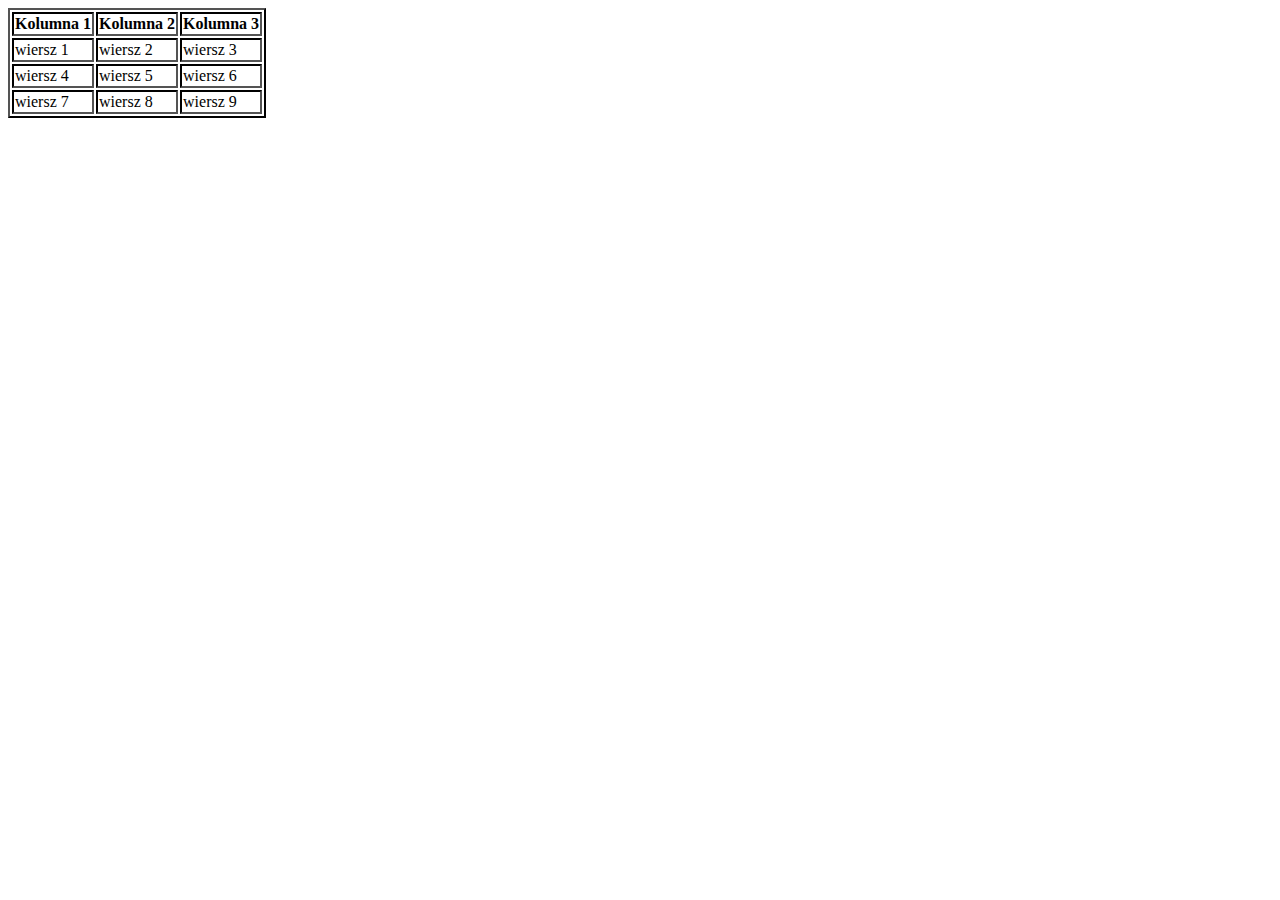
<file: Zadanie10/index.html>
<!DOCTYPE html>
<html lang="en">
<head>
    <meta charset="UTF-8">
    <meta http-equiv="X-UA-Compatible" content="IE=edge">
    <meta name="viewport" content="width=device-width, initial-scale=1.0">
    <link rel="stylesheet" href="style.css" type="text/css">
    <title>Document</title>
</head>
<body>
    <table>
        <thead>
            <tr>
                <th>Kolumna 1</th>
                <th>Kolumna 2</th>
                <th>Kolumna 3</th>
            </tr>
        </thead>
        <tbody>
            <tr>
                <td>wiersz 1</td>
                <td>wiersz 2</td>
                <td>wiersz 3</td>
            </tr>
            <tr>
                <td>wiersz 4</td>
                <td>wiersz 5</td>
                <td>wiersz 6</td>
            </tr>
            <tr>
                <td>wiersz 7</td>
                <td>wiersz 8</td>
                <td>wiersz 9</td>
            </tr>
        </tbody>
    </table>
</body>
</html>
</file>
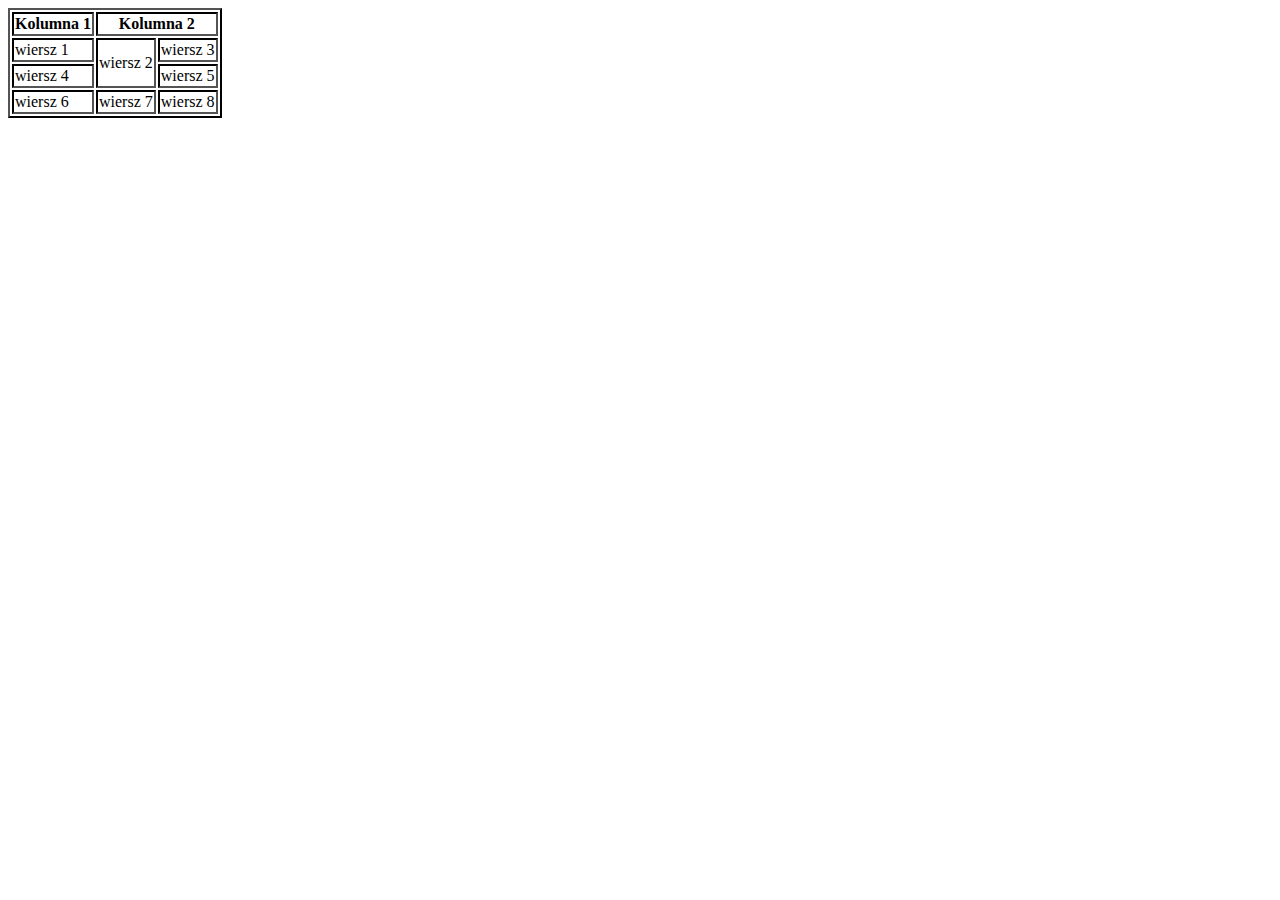
<file: Zadanie11/index.html>
<!DOCTYPE html>
<html lang="en">
<head>
    <meta charset="UTF-8">
    <meta http-equiv="X-UA-Compatible" content="IE=edge">
    <meta name="viewport" content="width=device-width, initial-scale=1.0">
    <link rel="stylesheet" href="style.css" type="text/css" />
    <title>Zadanie 11</title>
</head>
    <body>
        <table>
            <thead>
                <tr>
                    <th>Kolumna 1</th>
                    <th colspan=2>Kolumna 2</th>
                </tr>
            </thead>
            <tbody>
                <tr>
                    <td>wiersz 1</td>
                    <td rowspan=2>wiersz 2</td>
                    <td>wiersz 3</td>
                </tr>
                <tr>
                    <td>wiersz 4</td>
                    <td>wiersz 5</td>
                </tr>
                <tr>
                    <td>wiersz 6</td>
                    <td>wiersz 7</td>
                    <td>wiersz 8</td>
                </tr>
            </tbody>
        </table>
    </body>
</html>
</file>
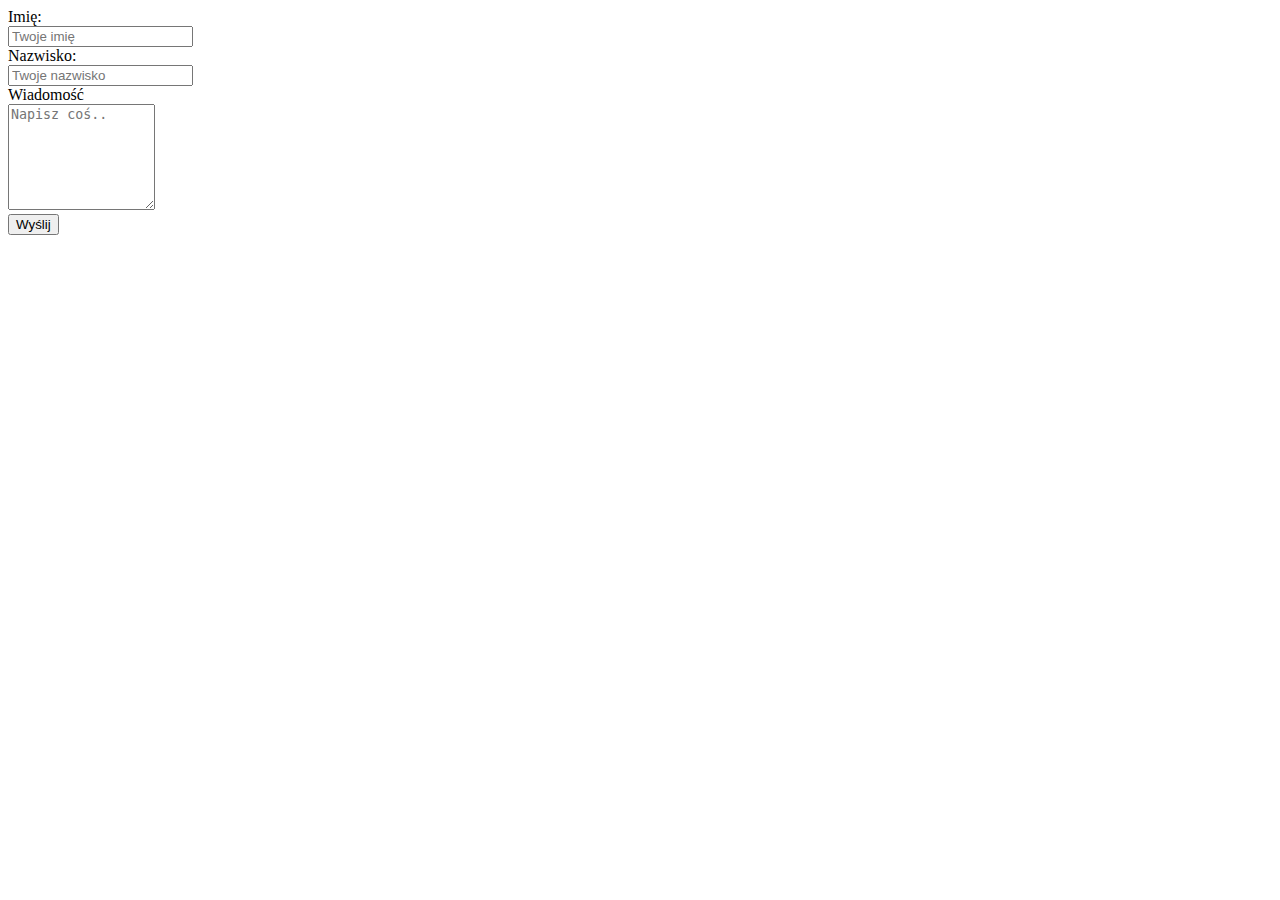
<file: Zadanie12/index.html>
<!DOCTYPE html>
<html lang="en">
<head>
    <meta charset="UTF-8">
    <meta http-equiv="X-UA-Compatible" content="IE=edge">
    <meta name="viewport" content="width=device-width, initial-scale=1.0">
    <link rel="stylesheet" href="style.css" type="text/css" />
    <title>Zadanie 11</title>
</head>
    <body>
        <form action="">
            <label for="imie">Imię:</label><br>
            <input type="text" id="imie" name="imie" Placeholder="Twoje imię"><br>
            <label for="nazwisko">Nazwisko:</label><br>
            <input type="text" id="nazwisko" name="nazwisko" Placeholder="Twoje nazwisko"><br>
            <label for="wiadomosc">Wiadomość</label><br>
            <textarea id="wiadomosc" name="wiadomosc" placeholder="Napisz coś.."></textarea><br>
            <input type="submit" value="Wyślij">
        </form> 
    </body>
</html>
</file>
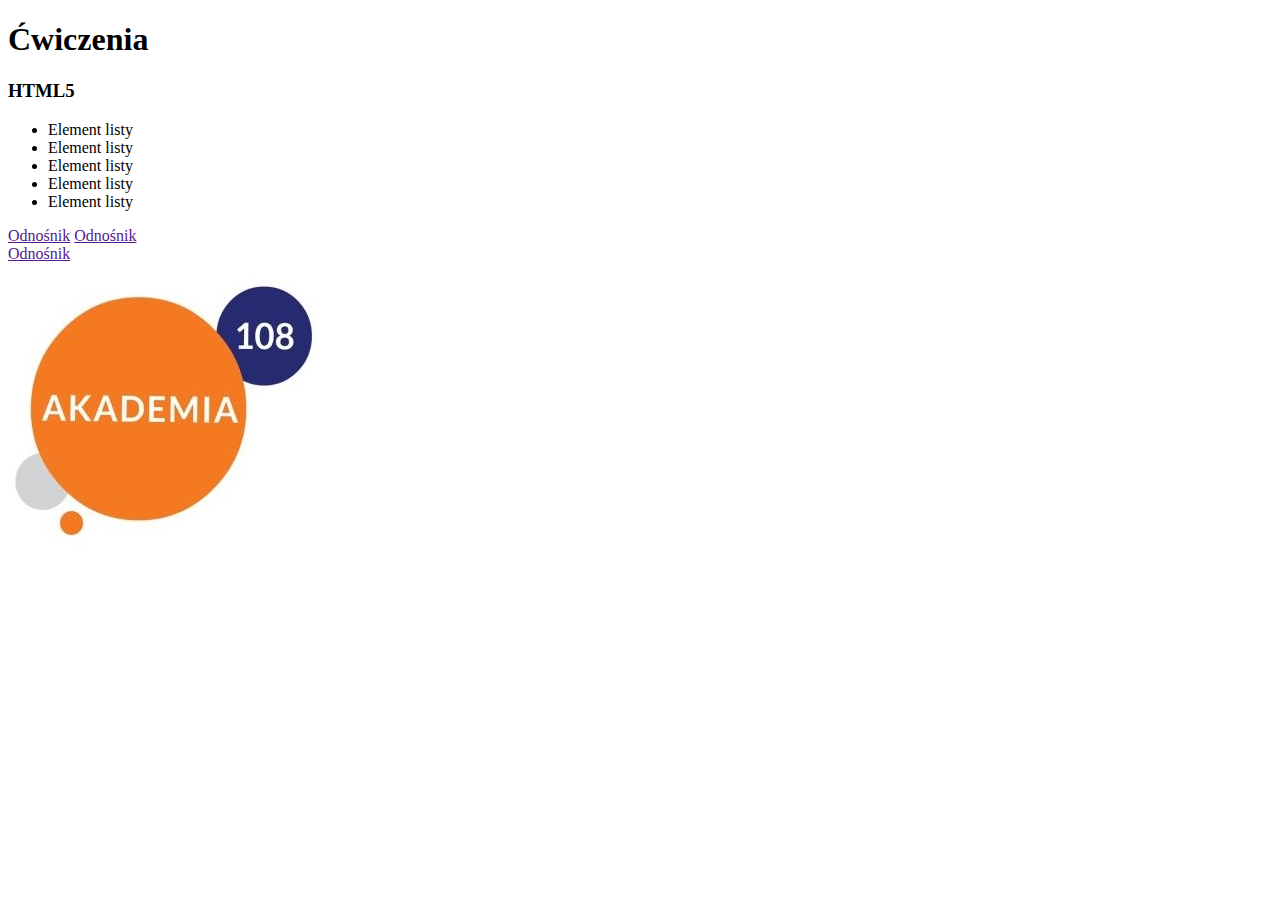
<file: Zadanie13/index.html>
<!DOCTYPE html>
<html lang="en">
<head>
    <meta charset="UTF-8">
    <meta http-equiv="X-UA-Compatible" content="IE=edge">
    <meta name="viewport" content="width=device-width, initial-scale=1.0">
    <link rel="stylesheet" href="style.css" type="text/css" />
    <title>Zadanie 13</title>
</head>
<body>
    <header>
        <h1>Ćwiczenia</h1>
        <h3>HTML5</h3>
    </header>

    <ul>
        <li>Element listy</li>
        <li>Element listy</li>
        <li>Element listy</li>
        <li>Element listy</li>
        <li>Element listy</li>
    </ul>

    <a href="">Odnośnik</a>
    <a href="">Odnośnik</a><br>
    <a href="">Odnośnik</a><br>

    <img src="img/108.jpg" alt="logo-akademia108">
</body>
</html>
</file>
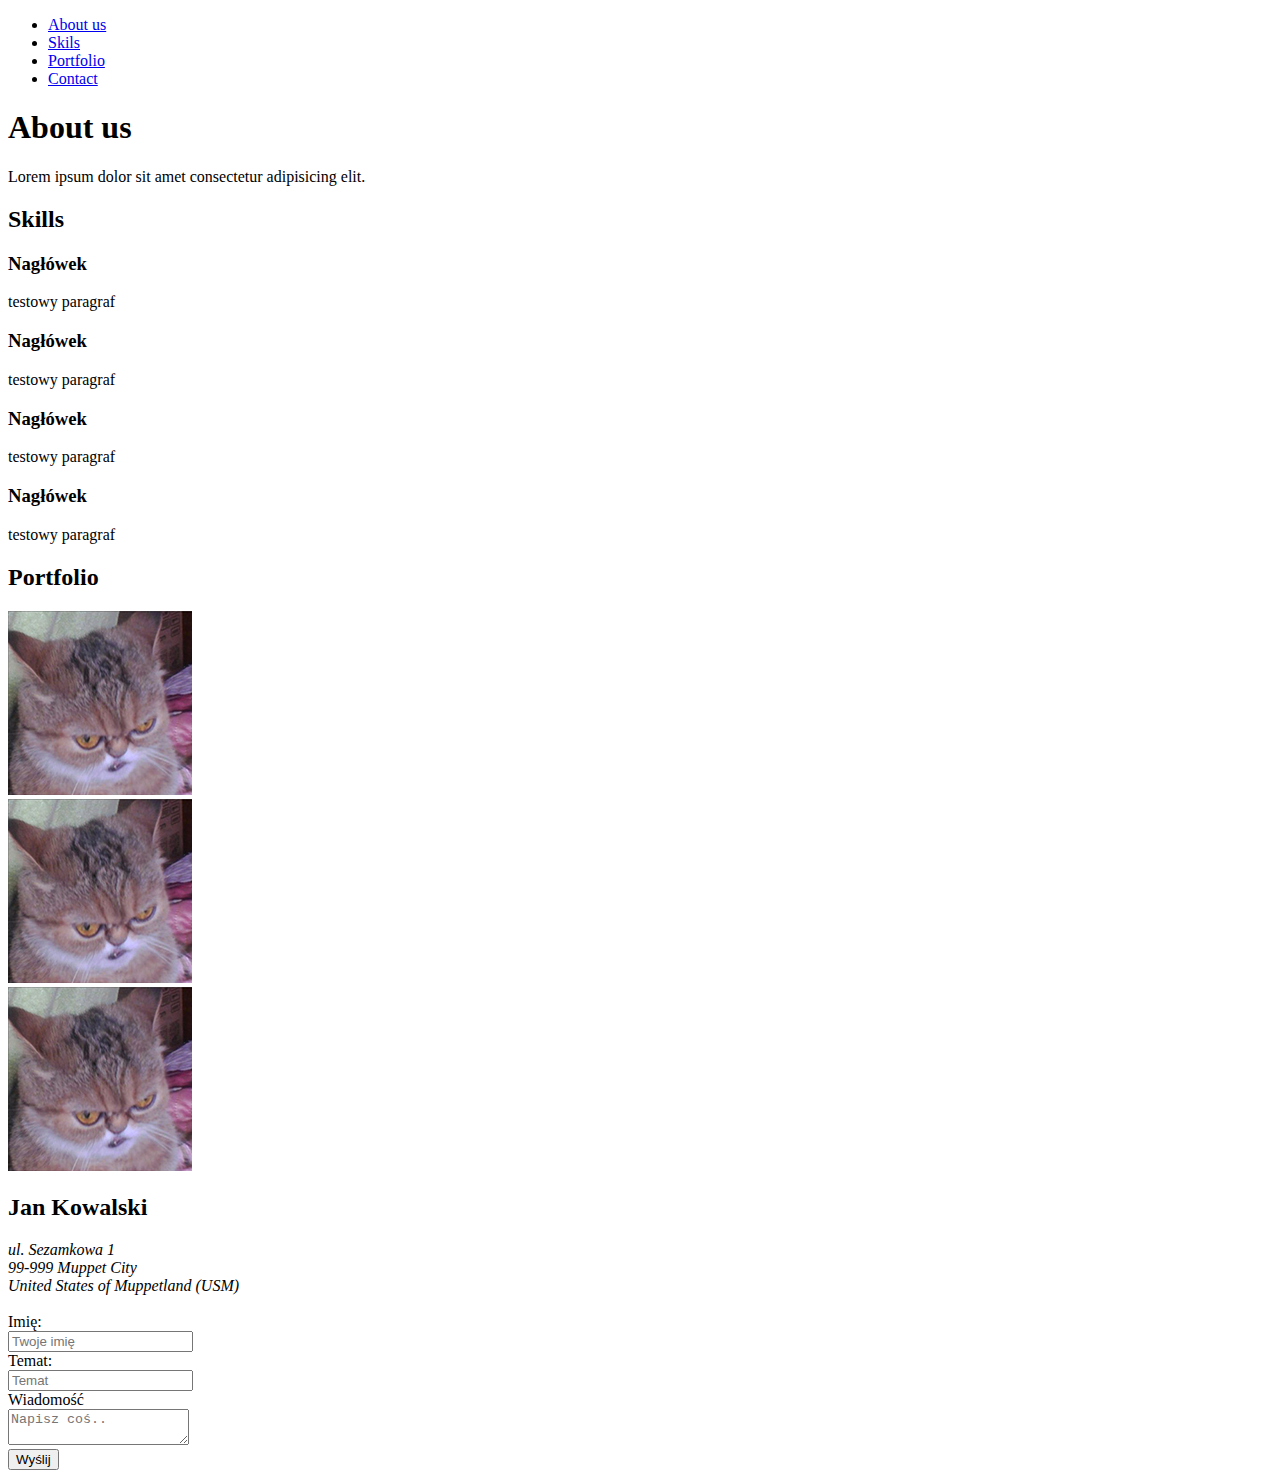
<file: Zadanie15/index.html>
<!DOCTYPE html>
<html lang="en">
<head>
    <meta charset="UTF-8">
    <meta http-equiv="X-UA-Compatible" content="IE=edge">
    <meta name="viewport" content="width=device-width, initial-scale=1.0">
    <title>Zadanie 15</title>
</head>
<body>
    <nav>
        <ul>
            <li><a href="#about-us">About us</a></li>
            <li><a href="#skills-section">Skils</a></li>
            <li><a href="#portfolio">Portfolio</a></li>
            <li><a href="#contact">Contact</a></li>
        </ul>
    </nav>

    <section id="about-us">
        <h1>About us</h1>
        <p>Lorem ipsum dolor sit amet consectetur adipisicing elit.</p>
    </section>
    <section id="skills-section">
        <header>
            <h2>Skills</h2>
        </header>
        <div class="skills">
            <h3>Nagłówek</h3>
            <p>testowy paragraf</p>
        </div>
        <div class="skills">
            <h3>Nagłówek</h3>
            <p>testowy paragraf</p>
        </div>
        <div class="skills">
            <h3>Nagłówek</h3>
            <p>testowy paragraf</p>
        </div>
        <div class="skills">
            <h3>Nagłówek</h3>
            <p>testowy paragraf</p>
        </div>
    </section>

    <section id="portfolio">
        <header>
            <h2>Portfolio</h2>
        </header>
        <div class="portfolio-item">
            <img src="img/rCat.jpg" alt="Just-a-cat">
        </div>
        <div class="portfolio-item">
            <img src="img/rCat.jpg" alt="Just-a-cat">
        </div>
        <div class="portfolio-item">
            <img src="img/rCat.jpg" alt="Just-a-cat">
        </div>
    </section>

    <section id="contact">
        <header>
            <h2>Jan Kowalski</h2>
        </header>
        <address>
            ul. Sezamkowa 1 <br>
            99-999 Muppet City <br>
            United States of Muppetland (USM) 
        </address>
        <br>
        <form action="">
            <label for="imie">Imię:</label><br>
            <input type="text" id="imie" name="imie" Placeholder="Twoje imię" required><br>
            <label for="temat">Temat:</label><br>
            <input type="text" id="temat" name="temat" Placeholder="Temat" required><br>
            <label for="wiadomosc">Wiadomość</label><br>
            <textarea id="wiadomosc" name="wiadomosc" placeholder="Napisz coś.." required></textarea><br>
            <input type="submit" value="Wyślij">
        </form> 
    </section>
</body>
</html>
</file>
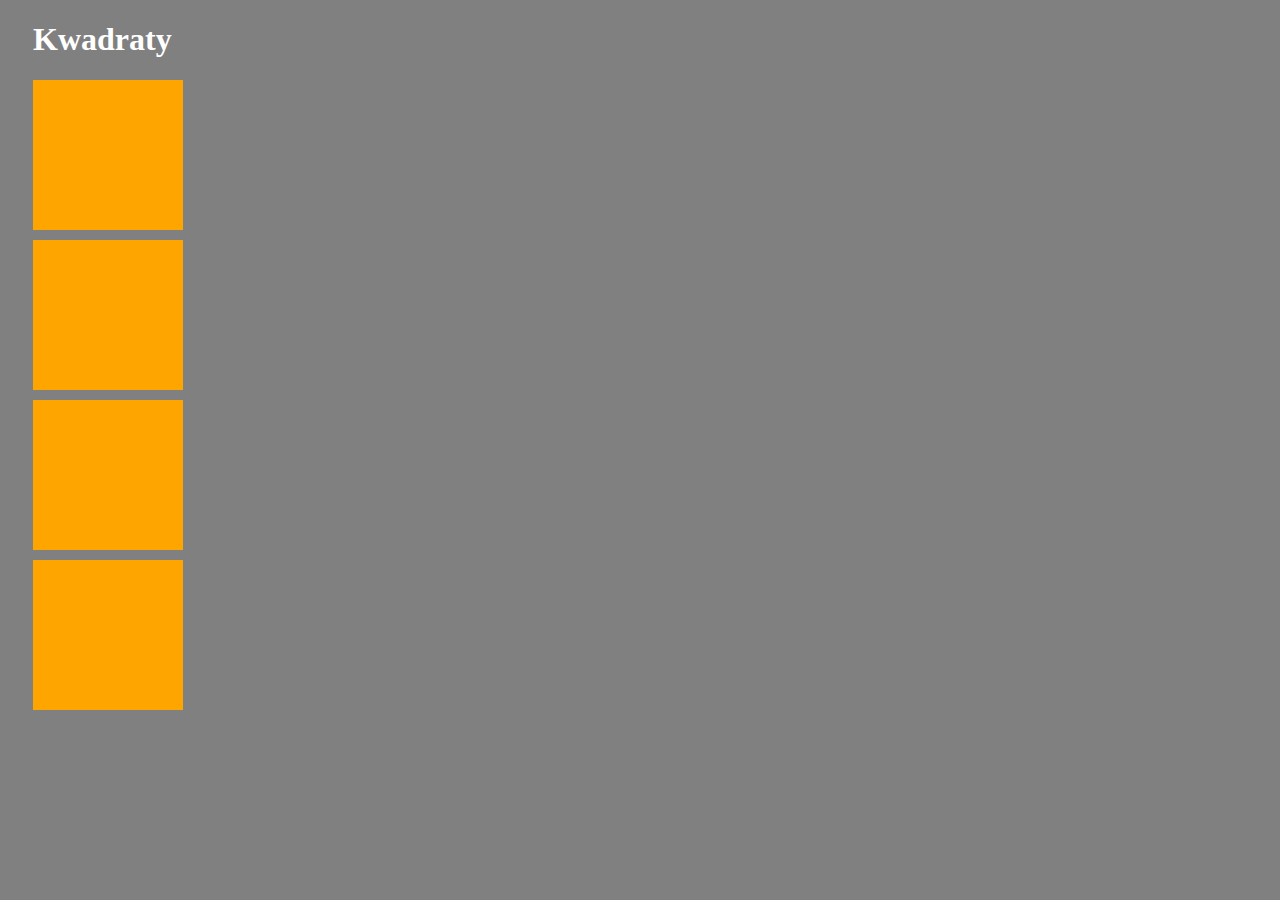
<file: Zadanie16/index.html>
<!DOCTYPE html>
<html lang="en">
<head>
    <meta charset="UTF-8">
    <meta http-equiv="X-UA-Compatible" content="IE=edge">
    <meta name="viewport" content="width=device-width, initial-scale=1.0">
    <link rel="stylesheet" href="css/style.css" type="text/css">
    <title>Zadanie 16</title>
</head>
<body>
    <h1>Kwadraty</h1>
    <div></div>
    <div></div>
    <div></div>
    <div></div>
</body>
</html>
</file>
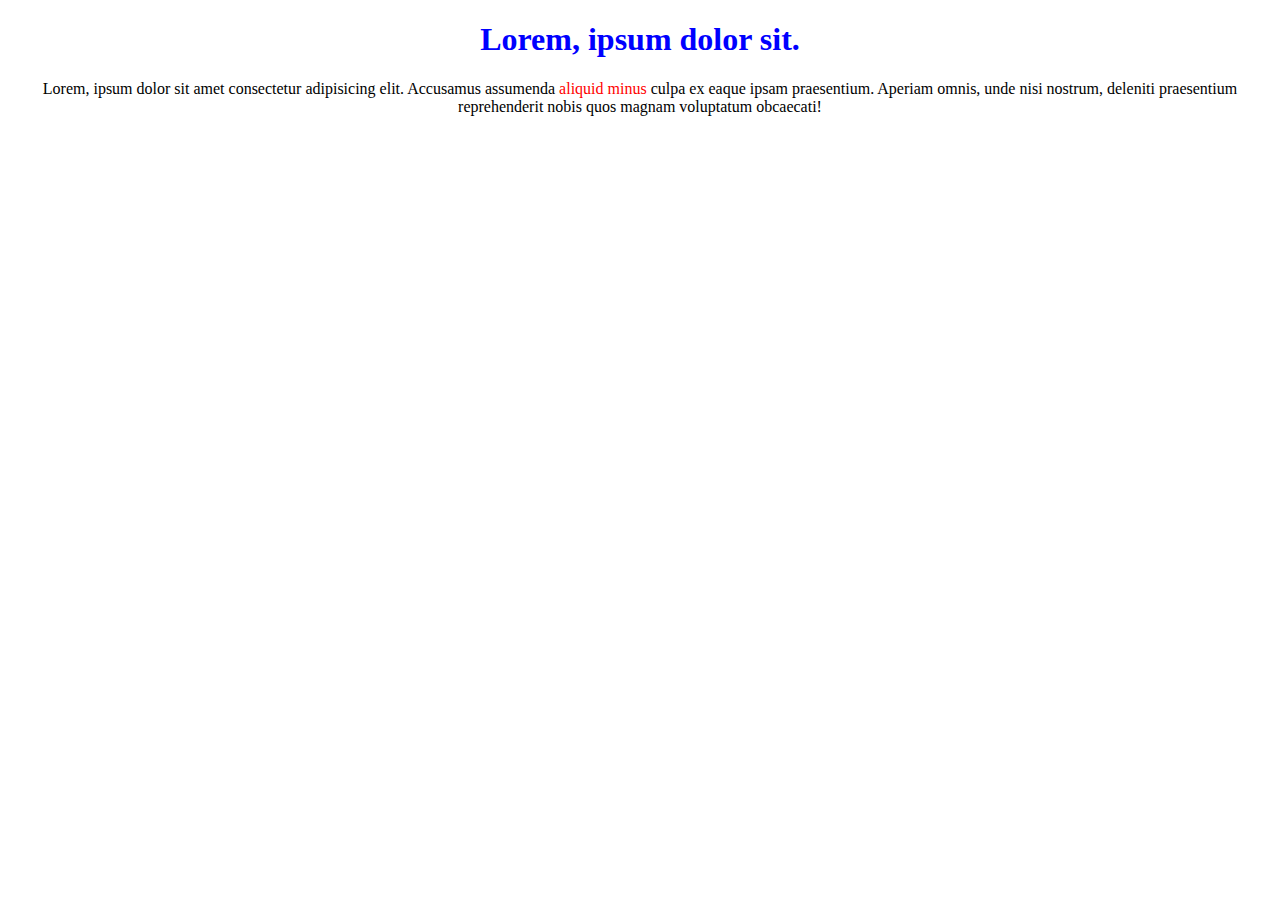
<file: Zadanie17/index.html>
<!DOCTYPE html>
<html lang="en">
<head>
    <meta charset="UTF-8">
    <meta http-equiv="X-UA-Compatible" content="IE=edge">
    <meta name="viewport" content="width=device-width, initial-scale=1.0">
    <link rel="stylesheet" href="css/style.css" type="text/css">
    <title>Zadanie 17</title>
</head>
<body>
    <h1>Lorem, ipsum dolor sit.</h1>
    <p>Lorem, ipsum dolor sit amet consectetur adipisicing elit. Accusamus assumenda <span>aliquid minus</span> culpa ex eaque ipsam praesentium. 
        Aperiam omnis, unde nisi nostrum, deleniti praesentium reprehenderit nobis quos magnam voluptatum obcaecati!
    </p>
</body>
</html>
</file>
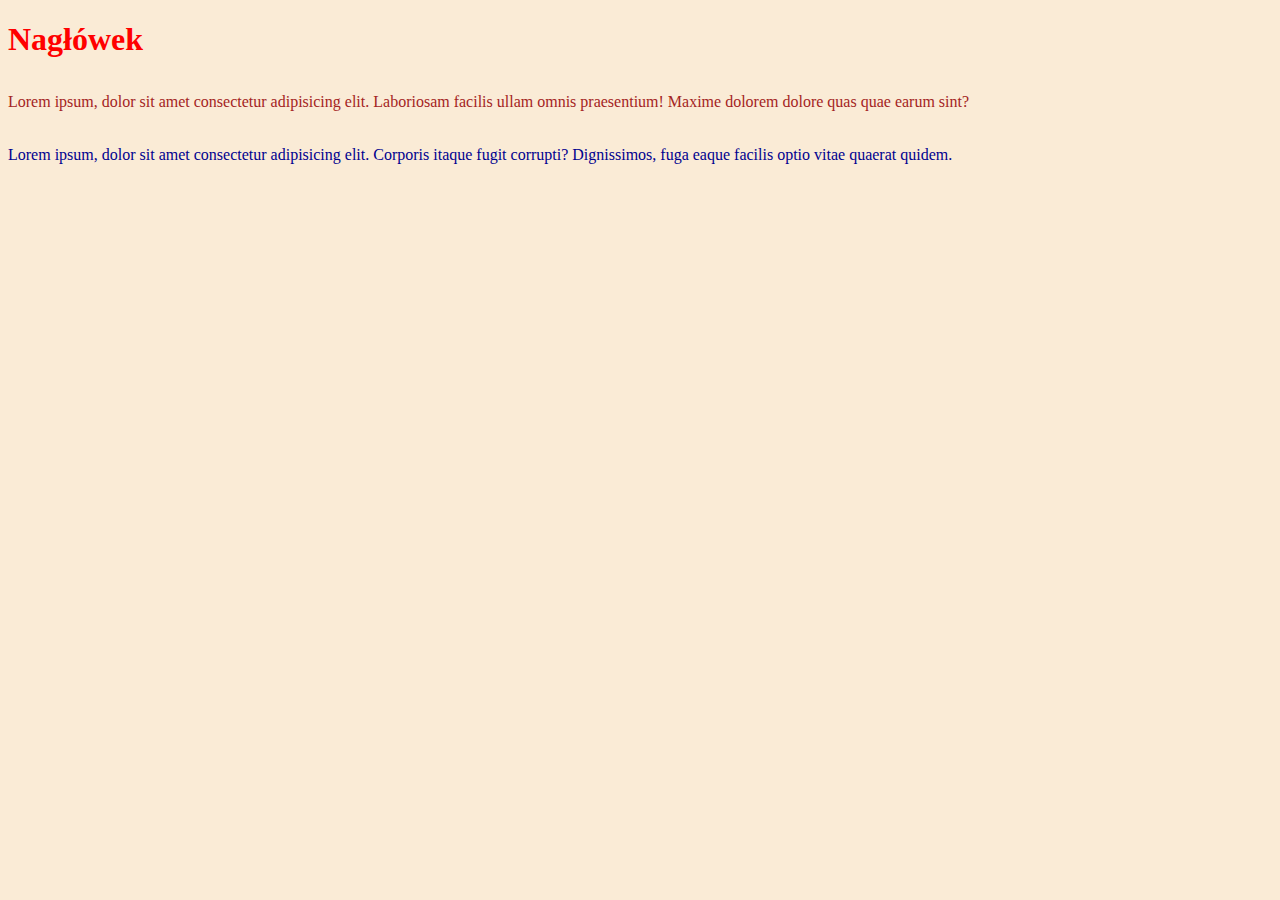
<file: Zadanie18/index.html>
<!DOCTYPE html>
<html lang="en">
<head>
    <meta charset="UTF-8">
    <meta http-equiv="X-UA-Compatible" content="IE=edge">
    <meta name="viewport" content="width=device-width, initial-scale=1.0">
    <link rel="stylesheet" href="css/style.css" type="text/css">
    <title>Document</title>
</head>
<body>
    <h1>Nagłówek</h1>
    <p>Lorem ipsum, dolor sit amet consectetur adipisicing elit. Laboriosam facilis ullam omnis praesentium! Maxime dolorem dolore quas quae earum sint?</p>
    <p>Lorem ipsum, dolor sit amet consectetur adipisicing elit. Corporis itaque fugit corrupti? Dignissimos, fuga eaque facilis optio vitae quaerat quidem.</p>
</body>
</html>
</file>
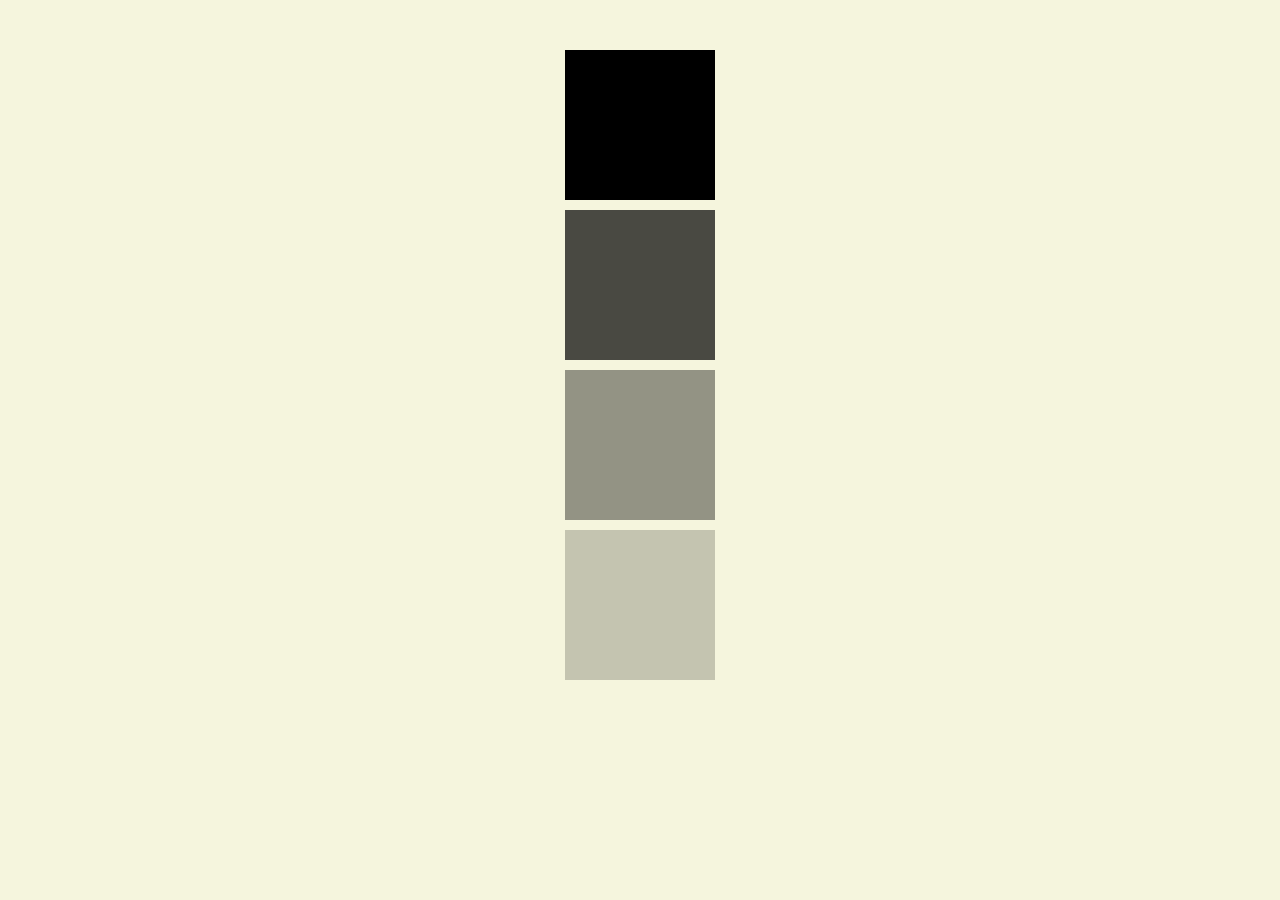
<file: Zadanie19/index.html>
<!DOCTYPE html>
<html lang="en">
<head>
    <meta charset="UTF-8">
    <meta http-equiv="X-UA-Compatible" content="IE=edge">
    <meta name="viewport" content="width=device-width, initial-scale=1.0">
    <link rel="stylesheet" href="css/style.css" type="text/css">
    <title>19</title>
</head>
<body>
    <div id="div1" class="divy"></div>
    <div id="div2" class="divy"></div>
    <div id="div3" class="divy"></div>
    <div id="div4" class="divy"></div>
</body>
</html>
</file>
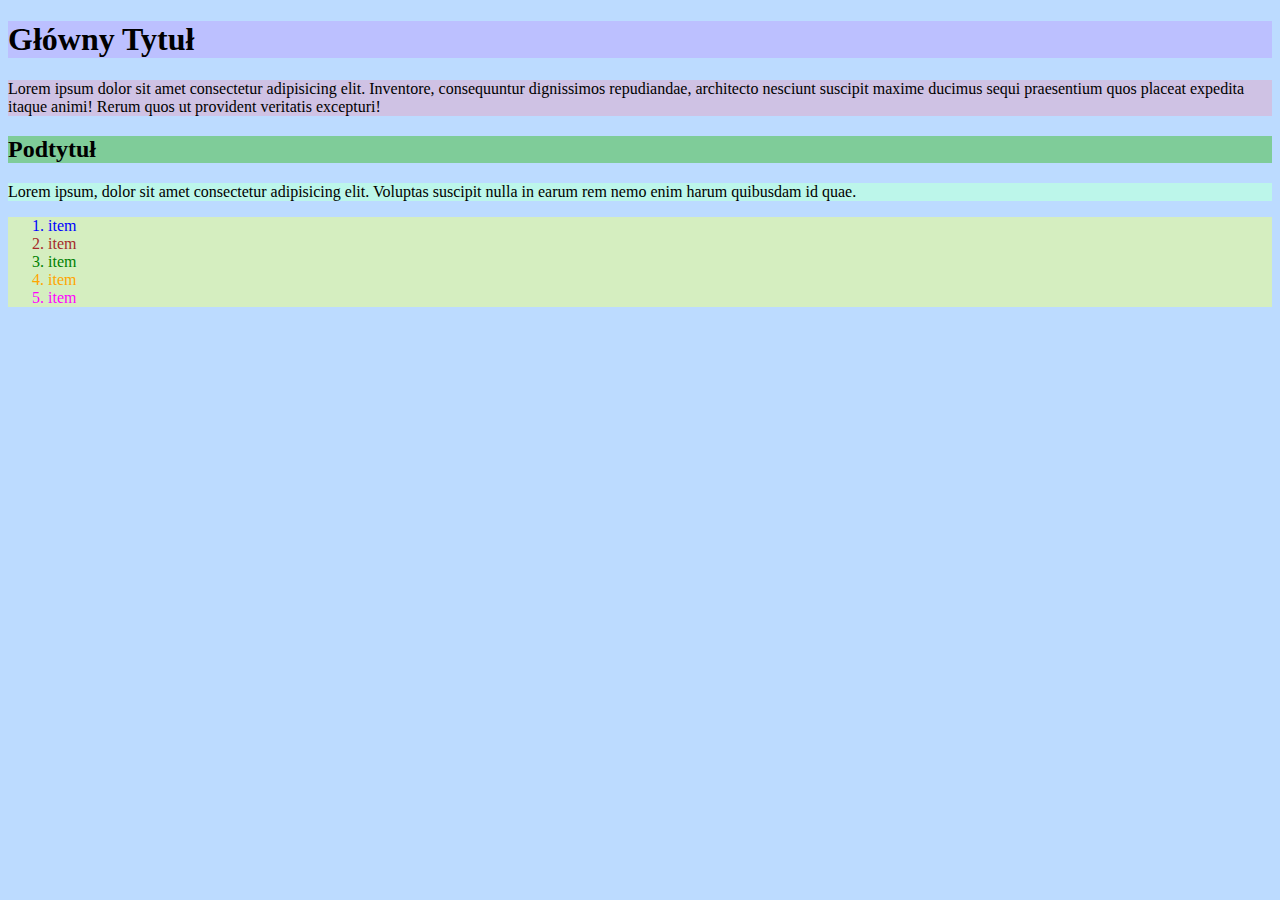
<file: Zadanie20/index.html>
<!DOCTYPE html>
<html lang="en">
<head>
    <meta charset="UTF-8">
    <meta http-equiv="X-UA-Compatible" content="IE=edge">
    <meta name="viewport" content="width=device-width, initial-scale=1.0">
    <link rel="stylesheet" href="css/style.css" type="text/css">
    <title>20</title>
</head>
<body>
    <section>
        <header>
            <h1>Główny Tytuł</h1>
        </header>
        <p>Lorem ipsum dolor sit amet consectetur adipisicing elit. Inventore, consequuntur dignissimos repudiandae, architecto nesciunt suscipit maxime ducimus sequi praesentium quos placeat expedita itaque animi! Rerum quos ut provident veritatis excepturi!</p>
        <h2>Podtytuł</h2>
        <p>Lorem ipsum, dolor sit amet consectetur adipisicing elit. Voluptas suscipit nulla in earum rem nemo enim harum quibusdam id quae.</p>
        <ol>
            <li id="l1">item</li>
            <li id="l2">item</li>
            <li id="l3">item</li>
            <li id="l4">item</li>
            <li id="l5">item</li>
        </ol>
    </section>
</body>
</html>
</file>
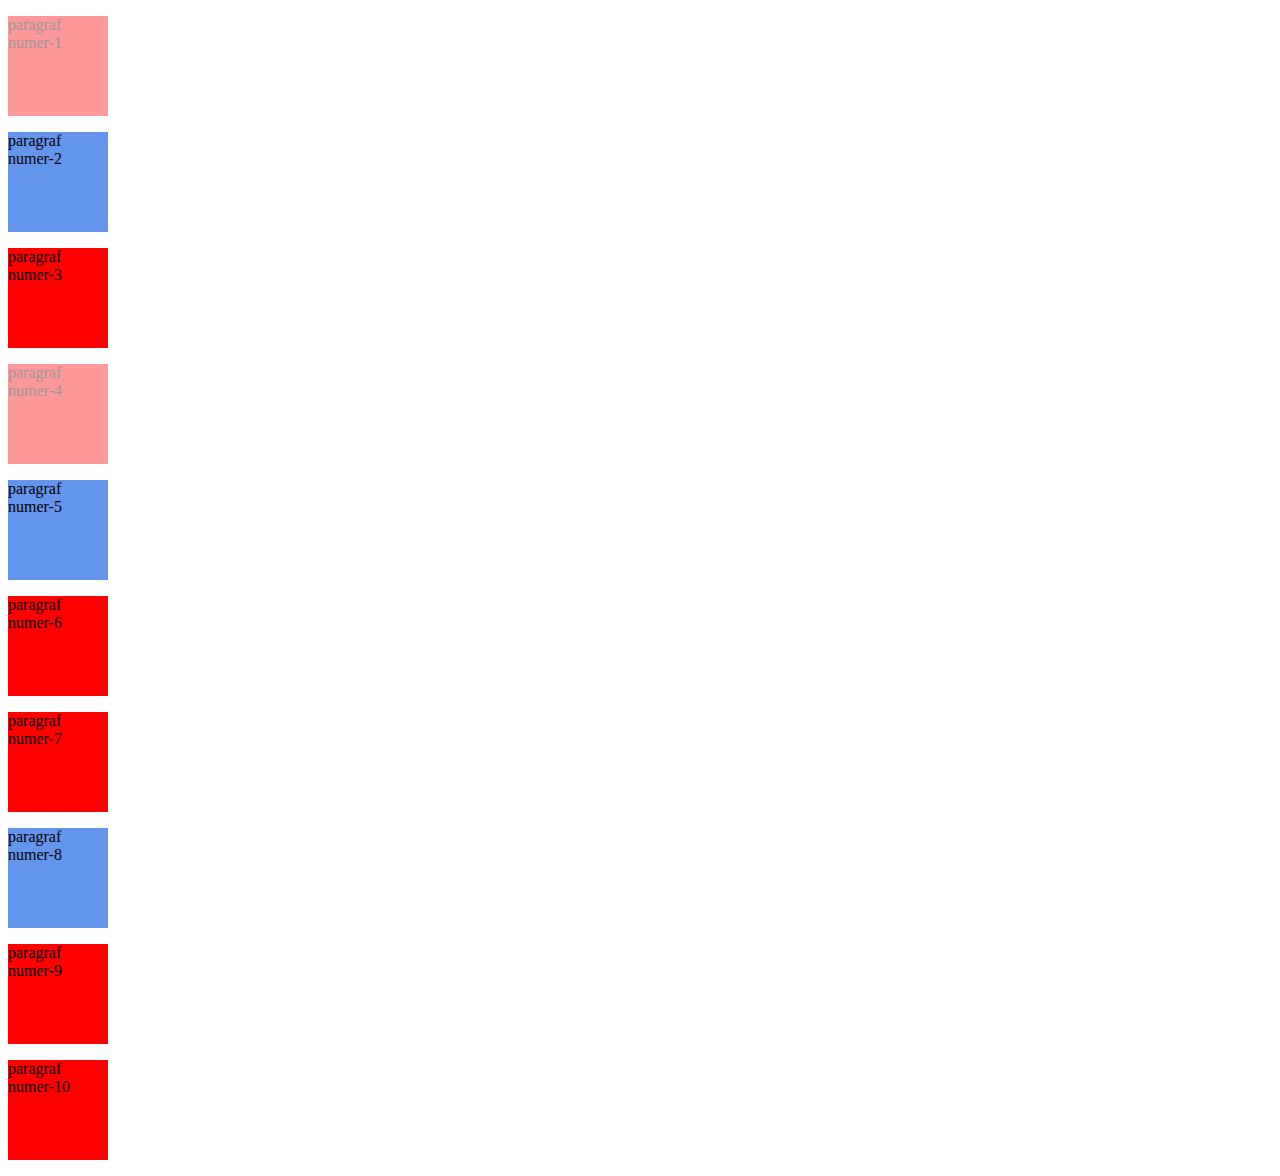
<file: Zadanie21/index.html>
<!DOCTYPE html>
<html lang="en">
<head>
    <meta charset="UTF-8">
    <meta http-equiv="X-UA-Compatible" content="IE=edge">
    <meta name="viewport" content="width=device-width, initial-scale=1.0">
    <link rel="stylesheet" href="css/style.css" type="text/css">
    <title>21</title>
</head>
<body>
    <p class="transparentne">paragraf numer-1</p>
    <p class="kolorki">paragraf numer-2</p>
    <p>paragraf numer-3</p>
    <p class="transparentne">paragraf numer-4</p>
    <p class="kolorki">paragraf numer-5</p>
    <p >paragraf numer-6</p>
    <p>paragraf numer-7</p>
    <p class="kolorki">paragraf numer-8</p>
    <p>paragraf numer-9</p>
    <p>paragraf numer-10</p>
</body>
</html>
</file>
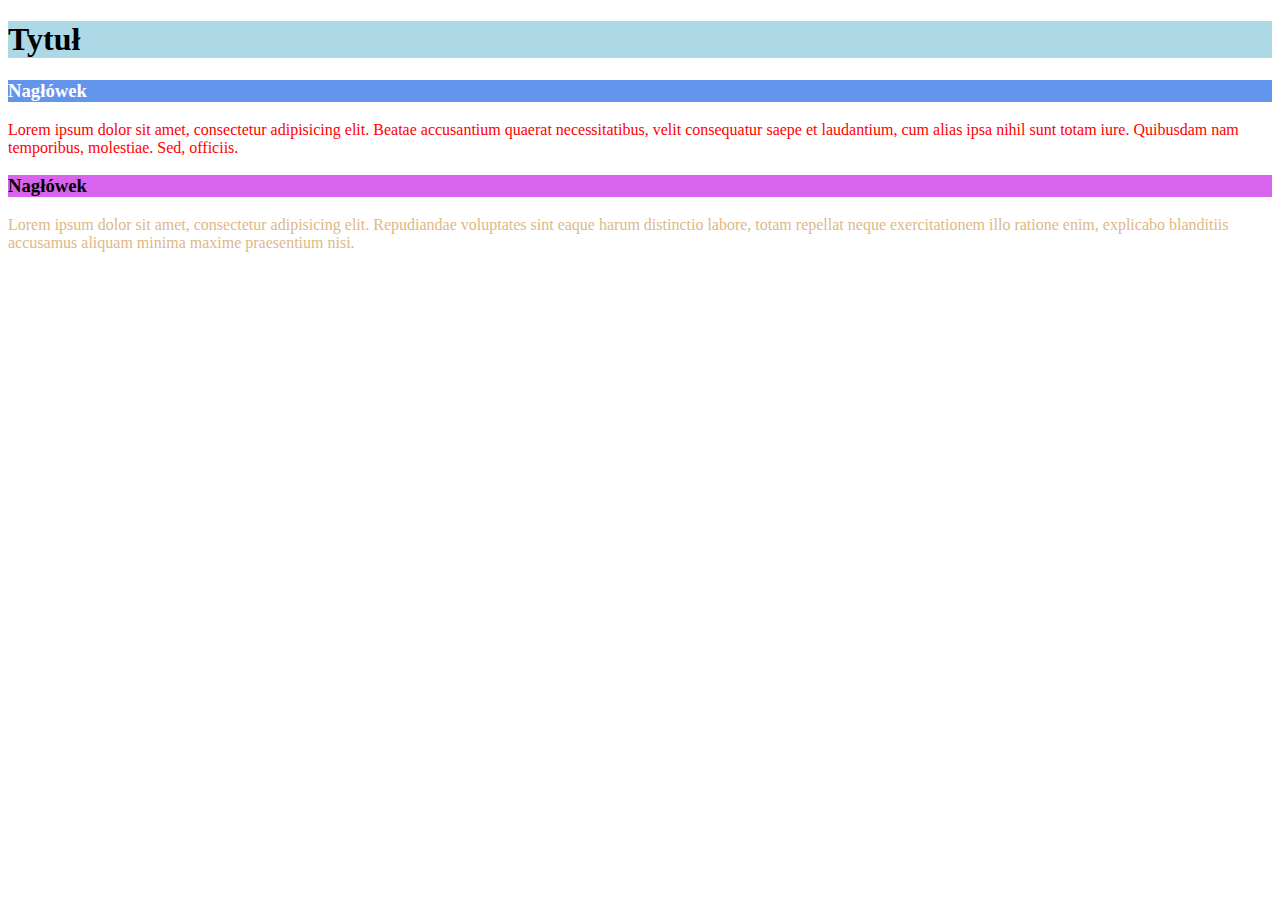
<file: Zadanie22/index.html>
<!DOCTYPE html>
<html lang="en">
<head>
    <meta charset="UTF-8">
    <meta http-equiv="X-UA-Compatible" content="IE=edge">
    <meta name="viewport" content="width=device-width, initial-scale=1.0">
    <link rel="stylesheet" href="css/style.css" type="text/css">
    <title>22</title>
</head>
<body>
    <h1>Tytuł</h1>
    <h3>Nagłówek</h3>
    <p>Lorem ipsum dolor sit amet, consectetur adipisicing elit. Beatae accusantium quaerat necessitatibus, velit consequatur saepe et laudantium, cum alias ipsa nihil sunt totam iure. Quibusdam nam temporibus, molestiae. Sed, officiis.</p>
    <h3>Nagłówek</h3>
    <p>Lorem ipsum dolor sit amet, consectetur adipisicing elit. Repudiandae voluptates sint eaque harum distinctio labore, totam repellat neque exercitationem illo ratione enim, explicabo blanditiis accusamus aliquam minima maxime praesentium nisi.</p>
</body>
</html>
</file>
<file: Zadanie10/style.css>
nav {
    display: block;
}

table {
    border: 2px outset #000
}
      
th,
td {
    border: 2px inset #000;
}
</file>
<file: Zadanie11/style.css>
nav {
    display: block;
}

table {
    border: 2px outset #000
}
      
th,
td {
    border: 2px inset #000;
}
</file>
<file: Zadanie12/style.css>
nav {
    display: block;
}

table {
    border: 2px outset #000
}
      
th,
td {
    border: 2px inset #000;
}

#wiadomosc {
    height:100px;
    width: 141px;
}
</file>
<file: Zadanie13/style.css>
nav {
    display: block;
}

table {
    border: 2px outset #000
}
      
th,
td {
    border: 2px inset #000;
}
</file>
<file: Zadanie16/css/style.css>
h1 {
    margin-left: 25px;
    color: #fff;
}

div {
    width: 150px;
    height: 150px;
    background-color: #fea500;
    margin-bottom: 10px;
    margin-left: 25px;
}

body {
    background-color: #808080;
}
</file>
<file: Zadanie17/css/style.css>
h1 {
    text-align: center;
    color: #0000ff;
}

p {
    text-align: center;
}

span {
    color:#ff0000;
}
</file>
<file: Zadanie18/css/style.css>
body {
    background-color: #faebd6;
}

h1, p {
    margin-bottom: 35px;
}

h1 {
    color: #ff0000;
}

h1 ~ p {
    color: #00008f;
}

h1 + p {
    color: #a42423;
}
</file>
<file: Zadanie19/css/style.css>
body {
    background-color: #f5f5dd;
}

.divy {
    margin: auto;
    width: 150px;
    height: 150px;
    margin-bottom: 10px;
}

#div1 {
    margin-top: 50px;
    background: rgba(0, 0, 0);
}

#div2 {
    background: rgba(0, 0, 0, 0.7);
}

#div3 {
    background: rgba(0, 0, 0, 0.4);
}

#div4 {
    background: rgba(0, 0, 0, 0.2);
}
</file>
<file: Zadanie20/css/style.css>
body {
    background-color: #bcdbff;
}

h1 {
    background-color: #bcc0ff;
}

h2 {
    background-color: #7fcc99;
}

section > header ~ p {
    background-color: rgb(207, 194, 228);
}

section > h2 + p {
    background-color: rgb(188, 246, 234);
}

ol {
    background-color: rgb(213, 238, 192);
}

#l1 {
    color: blue;
}

#l2 {
    color: brown;
}

#l3 {
    color: green;
}

#l4 {
    color: orange;
}

#l5 {
    color: magenta;
}
</file>
<file: Zadanie21/css/style.css>
p {
    width: 100px;
    height: 100px;
    background-color: red;
}

.kolorki {
    background-color: cornflowerblue;
}

.transparentne {
    opacity: 0.4;
}
</file>
<file: Zadanie22/css/style.css>
h1 + h3 + p {
    color: red;
}

h3 + p {
    color: burlywood;
}

h1 {
    background-color: lightblue;
}

h3 {
    background-color: cornflowerblue;
}

p + h3 {
    background-color: rgb(216, 100, 237);
}

h1 + h3 {
    color: white;
}
</file>
